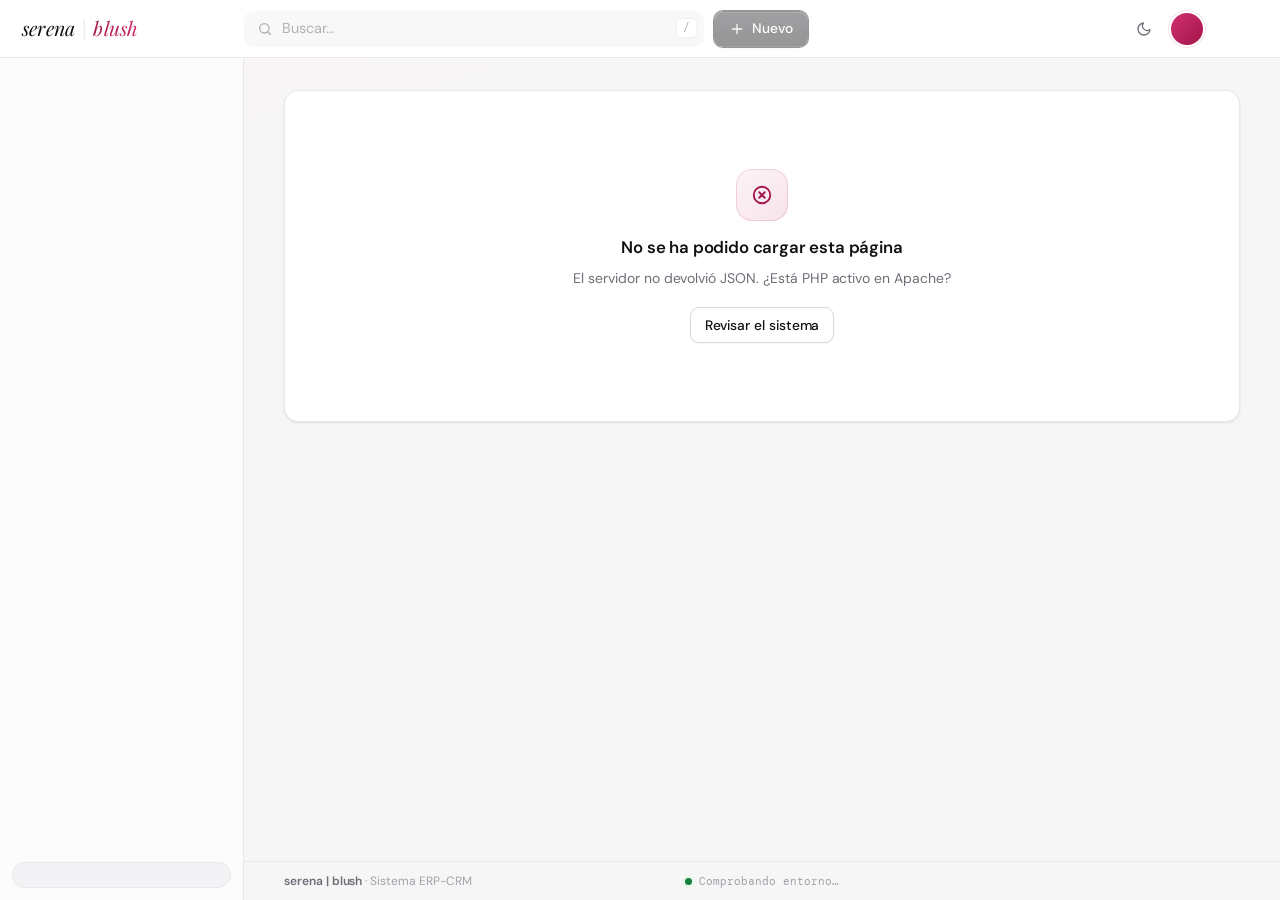
<file: index.html>
<!doctype html>
<html lang="es">
  <head>
    <meta charset="utf-8">
    <meta name="viewport" content="width=device-width, initial-scale=1">
    <title>Blush ERP</title>
    <meta name="description" content="serena | blush · ERP-CRM de gestión de clientes, productos y pedidos.">
    <link rel="icon" href="data:image/svg+xml,%3Csvg xmlns='http://www.w3.org/2000/svg' viewBox='0 0 32 32'%3E%3Crect width='32' height='32' rx='7' fill='%23A3154A'/%3E%3Ctext x='16' y='22' text-anchor='middle' font-family='Georgia' font-style='italic' font-size='17' fill='white'%3Eb%3C/text%3E%3C/svg%3E">

    <!-- Tema guardado: se aplica antes de pintar para evitar un parpadeo -->
    <script>
      try { const tema = localStorage.getItem("blush-tema"); if (tema) document.documentElement.dataset.theme = tema; } catch (e) {}
    </script>

    <link rel="preconnect" href="https://fonts.googleapis.com">
    <link rel="preconnect" href="https://fonts.gstatic.com" crossorigin>
    <link rel="stylesheet" href="https://fonts.googleapis.com/css2?family=Playfair+Display:ital@1&family=DM+Sans:opsz,wght@9..40,400;9..40,500;9..40,600&family=DM+Mono:wght@400;500&display=swap">
    <link rel="stylesheet" href="nucleo/estilo/general.css">
  </head>
  <body>
    <header class="vidrio" data-include="nucleo/componentes/cabecera.html"></header>

    <section class="cuerpo">
      <nav class="vidrio" aria-label="Módulos" data-include="nucleo/componentes/menu.html"></nav>
      <main id="aplicacion" tabindex="-1"><div class="cargando">Cargando</div></main>
    </section>

    <footer data-include="nucleo/componentes/piedepagina.html"></footer>

    <div id="avisos" class="avisos" aria-live="polite"></div>

    <script type="module" src="nucleo/js/app.js"></script>
  </body>
</html>
</file>
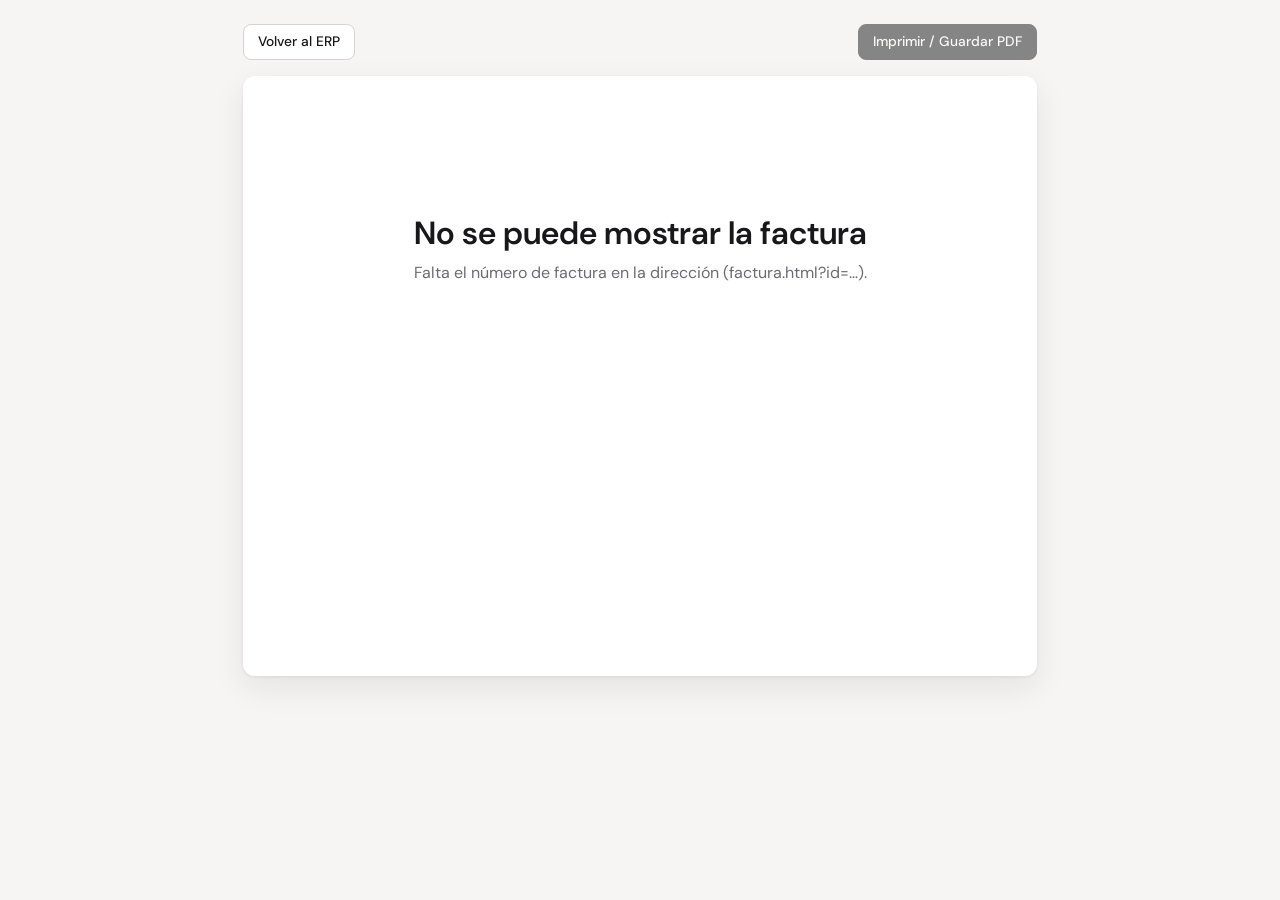
<file: factura.html>
<!doctype html>
<html lang="es">
  <head>
    <meta charset="utf-8">
    <meta name="viewport" content="width=device-width, initial-scale=1">
    <title>Factura · Blush ERP</title>
    <link rel="preconnect" href="https://fonts.googleapis.com">
    <link rel="preconnect" href="https://fonts.gstatic.com" crossorigin>
    <link rel="stylesheet" href="https://fonts.googleapis.com/css2?family=Playfair+Display:ital@1&family=DM+Sans:opsz,wght@9..40,400;9..40,500;9..40,600&family=DM+Mono&display=swap">
    <link rel="stylesheet" href="nucleo/estilo/factura.css">
  </head>
  <body>
    <div class="barra-acciones">
      <a href="./#/facturas" class="boton">Volver al ERP</a>
      <button id="imprimir" class="boton boton--principal" type="button" disabled>Imprimir / Guardar PDF</button>
    </div>
    <main id="factura" class="papel" aria-live="polite">
      <p class="cargando">Cargando factura…</p>
    </main>
    <script type="module" src="nucleo/js/factura.js"></script>
  </body>
</html>
</file>
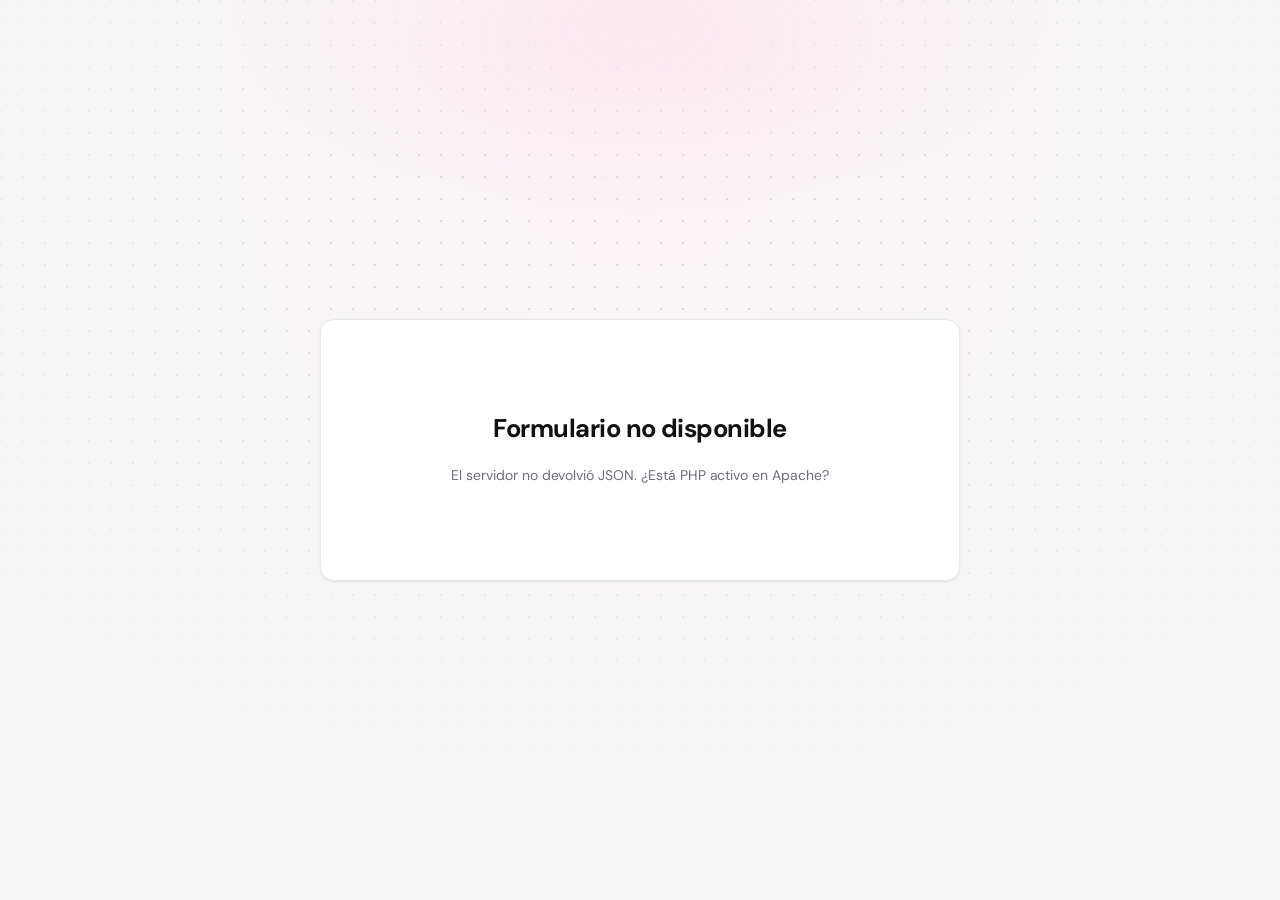
<file: formulario.html>
<!doctype html>
<html lang="es">
  <head>
    <meta charset="utf-8">
    <meta name="viewport" content="width=device-width, initial-scale=1">
    <title>Formulario · Blush ERP</title>
    <meta name="robots" content="noindex">
    <link rel="preconnect" href="https://fonts.googleapis.com">
    <link rel="preconnect" href="https://fonts.gstatic.com" crossorigin>
    <link rel="stylesheet" href="https://fonts.googleapis.com/css2?family=Playfair+Display:ital@1&family=DM+Sans:opsz,wght@9..40,400;9..40,500;9..40,600&family=DM+Mono&display=swap">
    <link rel="stylesheet" href="nucleo/estilo/general.css">
  </head>
  <!-- Formulario web público (RA3): formulario.html?f=<dirección>. Se puede incrustar en otra web con un iframe. -->
  <body class="sin-sesion publico">
    <main>
      <div id="formulario-publico" class="tarjeta vidrio formulario-publico" aria-live="polite">
        <p class="cargando">Cargando formulario…</p>
      </div>
    </main>
    <div id="avisos" class="avisos" aria-live="polite"></div>
    <script type="module" src="nucleo/js/formulario.js"></script>
  </body>
</html>
</file>
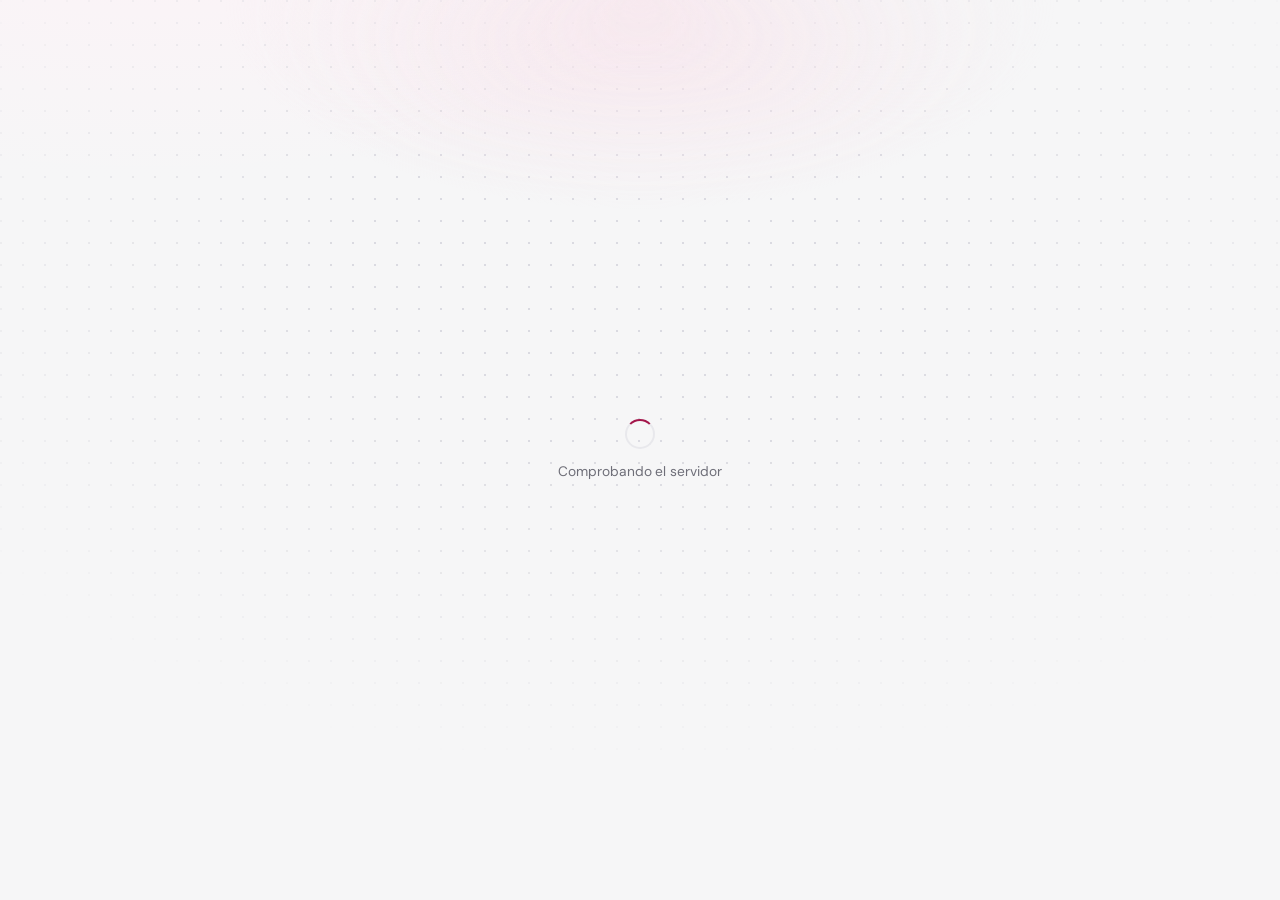
<file: instalar.html>
<!doctype html>
<html lang="es">
  <head>
    <meta charset="utf-8">
    <meta name="viewport" content="width=device-width, initial-scale=1">
    <title>Instalación · Blush ERP</title>
    <link rel="icon" href="data:image/svg+xml,%3Csvg xmlns='http://www.w3.org/2000/svg' viewBox='0 0 32 32'%3E%3Crect width='32' height='32' rx='7' fill='%23A3154A'/%3E%3Ctext x='16' y='22' text-anchor='middle' font-family='Georgia' font-style='italic' font-size='17' fill='white'%3Eb%3C/text%3E%3C/svg%3E">
    <script>
      try { const tema = localStorage.getItem("blush-tema"); if (tema) document.documentElement.dataset.theme = tema; } catch (e) {}
    </script>
    <link rel="preconnect" href="https://fonts.googleapis.com">
    <link rel="preconnect" href="https://fonts.gstatic.com" crossorigin>
    <link rel="stylesheet" href="https://fonts.googleapis.com/css2?family=Playfair+Display:ital@1&family=DM+Sans:opsz,wght@9..40,400;9..40,500;9..40,600&family=DM+Mono:wght@400;500&display=swap">
    <link rel="stylesheet" href="nucleo/estilo/general.css">
  </head>
  <body class="sin-sesion">
    <main id="aplicacion" tabindex="-1"><div class="cargando">Comprobando el servidor</div></main>
    <div id="avisos" class="avisos" aria-live="polite"></div>
    <script type="module" src="nucleo/js/instalador.js"></script>
  </body>
</html>
</file>
<file: nucleo/estilo/general.css>
/* =====================================================================
   BLUSH ERP · estilos generales
   Interfaz de gestión sobria con acabado de producto: superficies en
   capas, sombras suaves, tipografía con jerarquía clara y un único
   acento frambuesa. La identidad de serenaesteve.com vive en el logo
   (Playfair cursiva), la tipografía DM Sans y el color de acento.

   Índice: 1 Tokens · 2 Base · 3 Estructura · 4 Cabecera · 5 Menú
   6 Páginas y tarjetas · 7 Panel y gráficos · 8 Tablas · 9 Controles
   10 Insignias y estados · 11 Modales y avisos · 12 Vistas concretas
   13 Acceso e instalación · 14 Pie · 15 Responsive y accesibilidad
   ===================================================================== */

/* ---------- 1. Tokens ---------- */

:root{
  /* Superficies (de fondo a primer plano) */
  --bg:#F6F6F7;
  --superficie:#FFFFFF;
  --superficie-2:#FAFAFB;
  --superficie-3:#F3F3F5;
  --fila-hover:#FAFAFB;

  /* Texto */
  --ink:#111114;
  --ink-2:#3F3F46;
  --muted:#6E6E78;
  --tenue:#A1A1AA;

  /* Bordes */
  --linea:#E8E8EC;
  --linea-fuerte:#D8D8DE;

  /* Acento frambuesa (7,2:1 sobre blanco) */
  --acento:#A3154A;
  --acento-2:#D0306F;
  --acento-suave:#F7E3EB;
  --acento-tenue:#FCF3F7;
  --anillo:rgba(163,21,74,.22);

  /* Botón principal */
  --primario:#18181B;
  --primario-alto:#2E2E34;
  --en-primario:#FFFFFF;

  /* Estados: siempre con texto o icono, nunca solo color */
  --verde:#15803D;  --verde-bg:#EAF7EE;
  --ambar:#9A5B00;  --ambar-bg:#FEF4DD;
  --azul:#1D4ED8;   --azul-bg:#EAF0FD;
  --gris:#52525B;   --gris-bg:#F1F1F3;
  --rojo:#C0262D;   --rojo-bg:#FDECEC;

  /* Profundidad */
  --sombra-xs:0 1px 2px rgba(17,17,20,.05);
  --sombra-sm:0 1px 2px rgba(17,17,20,.04),0 1px 3px rgba(17,17,20,.06);
  --sombra-md:0 2px 4px -2px rgba(17,17,20,.06),0 6px 16px -4px rgba(17,17,20,.10);
  --sombra-lg:0 8px 16px -8px rgba(17,17,20,.10),0 28px 56px -16px rgba(17,17,20,.24);
  --brillo:inset 0 1px 0 rgba(255,255,255,.7);

  /* Formas y movimiento */
  --r-xs:6px;
  --r-sm:9px;
  --r:14px;
  --r-lg:18px;
  --ease:cubic-bezier(.2,.8,.2,1);
  --ease-salida:cubic-bezier(.16,1,.3,1);

  /* Medidas de la estructura */
  --altura-header:58px;
  --ancho-menu:244px;

  /* Desplegables: flecha propia */
  --chevron:url("data:image/svg+xml,%3Csvg xmlns='http://www.w3.org/2000/svg' viewBox='0 0 24 24' fill='none' stroke='%236E6E78' stroke-width='2' stroke-linecap='round' stroke-linejoin='round'%3E%3Cpath d='m6 9 6 6 6-6'/%3E%3C/svg%3E");

  color-scheme:light;
}

/* Tema oscuro: se repite para «automático» (sistema) y para la elección manual */
@media (prefers-color-scheme:dark){
  :root:not([data-theme="light"]){
    --bg:#09090B; --superficie:#121215; --superficie-2:#17171B; --superficie-3:#1E1E23; --fila-hover:#17171B;
    --ink:#F4F4F5; --ink-2:#D4D4D8; --muted:#9A9AA4; --tenue:#686872;
    --linea:#232329; --linea-fuerte:#2F2F37;
    --acento:#F07AA5; --acento-2:#FF9DC3; --acento-suave:rgba(240,122,165,.18); --acento-tenue:rgba(240,122,165,.08); --anillo:rgba(240,122,165,.30);
    --primario:#F4F4F5; --primario-alto:#FFFFFF; --en-primario:#0B0B0D;
    --verde:#6EE7A0; --verde-bg:rgba(110,231,160,.12);
    --ambar:#F5C46B; --ambar-bg:rgba(245,196,107,.12);
    --azul:#93B8F5;  --azul-bg:rgba(147,184,245,.12);
    --gris:#C4C4CC;  --gris-bg:rgba(196,196,204,.10);
    --rojo:#FF9B95;  --rojo-bg:rgba(255,155,149,.12);
    --sombra-xs:0 1px 2px rgba(0,0,0,.4);
    --sombra-sm:0 1px 2px rgba(0,0,0,.4),inset 0 1px 0 rgba(255,255,255,.03);
    --sombra-md:0 8px 20px -6px rgba(0,0,0,.6),inset 0 1px 0 rgba(255,255,255,.04);
    --sombra-lg:0 30px 60px -16px rgba(0,0,0,.75),0 0 0 1px rgba(255,255,255,.04);
    --brillo:inset 0 1px 0 rgba(255,255,255,.05);
    --chevron:url("data:image/svg+xml,%3Csvg xmlns='http://www.w3.org/2000/svg' viewBox='0 0 24 24' fill='none' stroke='%239A9AA4' stroke-width='2' stroke-linecap='round' stroke-linejoin='round'%3E%3Cpath d='m6 9 6 6 6-6'/%3E%3C/svg%3E");
    color-scheme:dark;
  }
}
:root[data-theme="dark"]{
  --bg:#09090B; --superficie:#121215; --superficie-2:#17171B; --superficie-3:#1E1E23; --fila-hover:#17171B;
  --ink:#F4F4F5; --ink-2:#D4D4D8; --muted:#9A9AA4; --tenue:#686872;
  --linea:#232329; --linea-fuerte:#2F2F37;
  --acento:#F07AA5; --acento-2:#FF9DC3; --acento-suave:rgba(240,122,165,.18); --acento-tenue:rgba(240,122,165,.08); --anillo:rgba(240,122,165,.30);
  --primario:#F4F4F5; --primario-alto:#FFFFFF; --en-primario:#0B0B0D;
  --verde:#6EE7A0; --verde-bg:rgba(110,231,160,.12);
  --ambar:#F5C46B; --ambar-bg:rgba(245,196,107,.12);
  --azul:#93B8F5;  --azul-bg:rgba(147,184,245,.12);
  --gris:#C4C4CC;  --gris-bg:rgba(196,196,204,.10);
  --rojo:#FF9B95;  --rojo-bg:rgba(255,155,149,.12);
  --sombra-xs:0 1px 2px rgba(0,0,0,.4);
  --sombra-sm:0 1px 2px rgba(0,0,0,.4),inset 0 1px 0 rgba(255,255,255,.03);
  --sombra-md:0 8px 20px -6px rgba(0,0,0,.6),inset 0 1px 0 rgba(255,255,255,.04);
  --sombra-lg:0 30px 60px -16px rgba(0,0,0,.75),0 0 0 1px rgba(255,255,255,.04);
  --brillo:inset 0 1px 0 rgba(255,255,255,.05);
  --chevron:url("data:image/svg+xml,%3Csvg xmlns='http://www.w3.org/2000/svg' viewBox='0 0 24 24' fill='none' stroke='%239A9AA4' stroke-width='2' stroke-linecap='round' stroke-linejoin='round'%3E%3Cpath d='m6 9 6 6 6-6'/%3E%3C/svg%3E");
  color-scheme:dark;
}

/* ---------- 2. Base ---------- */

*{margin:0;padding:0;box-sizing:border-box}
html,body{height:100%}
html{-webkit-text-size-adjust:100%}

body{
  font-family:'DM Sans',system-ui,-apple-system,sans-serif;
  font-size:14px;
  line-height:1.5;
  letter-spacing:-.003em;
  color:var(--ink);
  background:
    radial-gradient(900px 360px at 12% -8%,var(--acento-tenue),transparent 70%),
    var(--bg);
  background-attachment:fixed;
  -webkit-font-smoothing:antialiased;
  -moz-osx-font-smoothing:grayscale;
  text-rendering:optimizeLegibility;
  display:grid;
  grid-template-columns:var(--ancho-menu) minmax(0,1fr);
  grid-template-rows:var(--altura-header) minmax(0,1fr) auto;
  grid-template-areas:"header header" "nav main" "nav footer";
  overflow:hidden;
}

a{color:inherit}
button,input,select,textarea{font:inherit;color:inherit}
svg{flex-shrink:0}
[hidden]{display:none !important}
::selection{background:var(--acento-suave);color:var(--ink)}

/* Foco: anillo frambuesa visible solo con teclado */
:focus{outline:none}
:focus-visible{outline:2px solid var(--acento);outline-offset:2px;border-radius:4px}
.boton:focus-visible,.boton-icono:focus-visible,.campo input:focus-visible,.campo select:focus-visible{outline:none;box-shadow:0 0 0 3px var(--anillo)}

/* Barras de desplazamiento finas */
*{scrollbar-width:thin;scrollbar-color:var(--linea-fuerte) transparent}
::-webkit-scrollbar{width:10px;height:10px}
::-webkit-scrollbar-thumb{background:var(--linea-fuerte);border-radius:999px;border:3px solid transparent;background-clip:padding-box}
::-webkit-scrollbar-thumb:hover{background-color:var(--tenue)}
::-webkit-scrollbar-track{background:transparent}

.oculto{position:absolute;width:1px;height:1px;overflow:hidden;clip:rect(0 0 0 0);white-space:nowrap}

/* Superficie de tarjeta (la clase conserva el nombre de la v1) */
.vidrio{background:var(--superficie);border:1px solid var(--linea);box-shadow:var(--sombra-sm)}

/* ---------- 3. Estructura ---------- */

.cuerpo{display:contents}  /* el menú y el área principal se colocan en la rejilla del body */

main{grid-area:main;min-width:0;overflow:auto;padding:32px 40px 56px;scroll-padding-top:16px}
main[aria-busy="true"] .vista{opacity:.55;transition:opacity .2s}
main:focus{outline:none}

.vista{display:flex;flex-direction:column;gap:22px;max-width:1360px;margin:0 auto;animation:entrar .32s var(--ease-salida)}
@keyframes entrar{from{opacity:0;transform:translateY(6px)}to{opacity:1;transform:none}}

/* ---------- 4. Cabecera ---------- */

body > header{
  grid-area:header;
  position:relative;z-index:20;
  display:flex;align-items:center;gap:18px;
  padding:0 18px 0 22px;
  background:color-mix(in srgb,var(--superficie) 82%,transparent);
  -webkit-backdrop-filter:saturate(180%) blur(14px);
  backdrop-filter:saturate(180%) blur(14px);
  border-bottom:1px solid var(--linea);
}
body > header.vidrio{border-width:0 0 1px;box-shadow:none}

.logo{
  font-family:'Playfair Display',serif;font-style:italic;
  font-size:1.22rem;letter-spacing:.2px;line-height:1;
  text-decoration:none;white-space:nowrap;
  width:calc(var(--ancho-menu) - 40px);
  display:flex;align-items:baseline;gap:2px;
}
.logo span{color:var(--linea-fuerte);font-style:normal;margin:0 5px}
.logo em{color:var(--acento);background:linear-gradient(120deg,var(--acento),var(--acento-2));-webkit-background-clip:text;background-clip:text;-webkit-text-fill-color:transparent}

.herramientas{flex:1;display:flex;align-items:center;gap:10px;min-width:0}

.buscador{
  display:flex;align-items:center;gap:9px;
  width:min(460px,100%);height:36px;padding:0 6px 0 12px;
  border-radius:10px;
  background:var(--superficie-3);border:1px solid transparent;
  transition:background .18s,border-color .18s,box-shadow .18s;
}
.buscador:hover{border-color:var(--linea)}
.buscador:focus-within{background:var(--superficie);border-color:var(--acento);box-shadow:0 0 0 3px var(--anillo)}
.buscador input{flex:1;min-width:0;border:0;background:none;outline:none;font-size:.9rem}
.buscador input::placeholder{color:var(--muted)}
.buscador input::-webkit-search-cancel-button{display:none}
.buscador:has(input:disabled){opacity:.55}
.buscador input:disabled{cursor:not-allowed}
.buscador svg{width:16px;height:16px;color:var(--muted)}
kbd{
  font-family:'DM Mono',monospace;font-size:.7rem;line-height:1;
  padding:3px 6px;border-radius:5px;color:var(--muted);
  background:var(--superficie);border:1px solid var(--linea);border-bottom-width:2px;
}

.usuario{display:flex;align-items:center;gap:6px;margin-left:auto}
.avatar{
  width:32px;height:32px;border-radius:50%;flex-shrink:0;
  display:grid;place-items:center;
  font-size:.72rem;font-weight:600;letter-spacing:.4px;color:#fff;
  background:linear-gradient(135deg,var(--acento-2),var(--acento));
  box-shadow:0 0 0 2px var(--superficie),0 0 0 3px var(--acento-suave);
}
.cuenta{display:flex;align-items:center;gap:10px;padding:4px 10px 4px 4px;border:1px solid transparent;border-radius:999px;background:none;cursor:pointer;text-align:left;transition:background .15s,border-color .15s}
.cuenta:hover{background:var(--superficie-3)}
.usuario-nombre{display:flex;flex-direction:column;line-height:1.15;font-size:.85rem}
.usuario-nombre strong{font-weight:600}
.usuario-nombre small{color:var(--muted);font-size:.74rem}

.insignia-entorno{margin-left:-6px;padding:3px 8px;border-radius:999px;font-size:.66rem;font-weight:700;letter-spacing:.07em;text-transform:uppercase;cursor:help}
body[data-entorno="desarrollo"] > header{box-shadow:inset 0 2px 0 var(--ambar)}
body[data-entorno="pruebas"] > header{box-shadow:inset 0 2px 0 var(--azul)}
body[data-entorno="desarrollo"] .insignia-entorno{color:var(--ambar);background:var(--ambar-bg);box-shadow:inset 0 0 0 1px color-mix(in srgb,var(--ambar) 25%,transparent)}
body[data-entorno="pruebas"] .insignia-entorno{color:var(--azul);background:var(--azul-bg);box-shadow:inset 0 0 0 1px color-mix(in srgb,var(--azul) 25%,transparent)}

/* ---------- 5. Menú lateral ---------- */

.cuerpo > nav{
  grid-area:nav;
  display:flex;flex-direction:column;gap:2px;
  padding:14px 12px 12px;
  background:color-mix(in srgb,var(--superficie) 70%,transparent);
  border-right:1px solid var(--linea);
  overflow:auto;
}
.cuerpo > nav.vidrio{border-width:0 1px 0 0;box-shadow:none}

.etiqueta{font-size:.68rem;font-weight:600;letter-spacing:.09em;text-transform:uppercase;color:var(--tenue);padding:4px 10px 8px}
#menu-lista{list-style:none;display:flex;flex-direction:column;gap:1px}
#menu-lista .etiqueta{padding:18px 10px 6px}
#menu-lista li:first-child.etiqueta{padding-top:4px}
#menu-lista a{
  position:relative;
  display:flex;align-items:center;gap:11px;
  height:36px;padding:0 10px;border-radius:var(--r-sm);
  text-decoration:none;color:var(--ink-2);font-weight:500;font-size:.9rem;
  transition:background .15s,color .15s;
}
#menu-lista a svg{width:17px;height:17px;color:var(--tenue);transition:color .15s,transform .2s var(--ease)}
#menu-lista a:hover{background:var(--superficie-3);color:var(--ink)}
#menu-lista a:hover svg{color:var(--ink-2)}
#menu-lista a[aria-current="page"]{
  background:var(--superficie);color:var(--ink);font-weight:600;
  box-shadow:var(--sombra-sm),inset 0 0 0 1px var(--linea);
}
#menu-lista a[aria-current="page"] svg{color:var(--acento)}
#menu-lista a[aria-current="page"]::before{
  content:'';position:absolute;left:-12px;top:9px;bottom:9px;width:3px;border-radius:0 3px 3px 0;
  background:linear-gradient(var(--acento-2),var(--acento));
}

.menu-pie{
  margin-top:auto;padding:12px;border-radius:var(--r);
  font-size:.76rem;color:var(--muted);line-height:1.5;
  background:var(--superficie-3);border:1px solid var(--linea);
}
.menu-pie strong{display:block;color:var(--ink);font-weight:600;font-size:.82rem}

/* ---------- 6. Páginas y tarjetas ---------- */

.pagina-cabecera{display:flex;align-items:flex-end;justify-content:space-between;gap:16px 24px;flex-wrap:wrap;padding-bottom:2px}
.pagina-cabecera .antetitulo{font-size:.72rem;font-weight:600;letter-spacing:.08em;text-transform:uppercase;color:var(--acento);margin-bottom:6px}
.pagina-cabecera h1{font-size:1.85rem;font-weight:600;letter-spacing:-.03em;line-height:1.15}
.pagina-cabecera p.descripcion{color:var(--muted);margin-top:6px;max-width:72ch;font-size:.92rem}
.pagina-acciones{display:flex;gap:8px;flex-wrap:wrap;align-items:center}
.contador{font-size:.82rem;color:var(--muted);font-variant-numeric:tabular-nums;padding:0 6px}

.tarjeta{border-radius:var(--r);padding:22px}
.tarjeta h2{
  font-size:.98rem;font-weight:600;letter-spacing:-.01em;
  margin-bottom:16px;display:flex;align-items:baseline;justify-content:space-between;gap:10px;
}
.tarjeta h2 a,.tarjeta h2 small{font-size:.8rem;font-weight:500;letter-spacing:0;color:var(--muted);text-decoration:none;transition:color .15s}
.tarjeta h2 a:hover{color:var(--acento)}

.rejilla{display:grid;gap:18px}
.rejilla--indicadores{grid-template-columns:repeat(auto-fit,minmax(210px,1fr))}
.rejilla--panel{grid-template-columns:1.3fr 1fr;align-items:start}
.rejilla--ficha{grid-template-columns:minmax(260px,.8fr) 1.4fr;align-items:start}

/* Indicadores (KPI) */
.indicador{
  position:relative;overflow:hidden;isolation:isolate;
  display:flex;flex-direction:column;gap:4px;padding:18px 20px 20px;
  text-decoration:none;
  transition:transform .25s var(--ease),box-shadow .25s,border-color .25s;
}
.indicador::after{
  content:'';position:absolute;inset:0 0 auto;height:2px;z-index:-1;
  background:linear-gradient(90deg,var(--acento),var(--acento-2));
  transform:scaleX(0);transform-origin:left;transition:transform .35s var(--ease);
}
@media (hover:hover){a.indicador:hover{transform:translateY(-2px);box-shadow:var(--sombra-md);border-color:var(--linea-fuerte)}}
@media (hover:hover){a.indicador:hover::after{transform:scaleX(1)}}
.indicador .titulo{font-size:.8rem;font-weight:500;color:var(--muted)}
.indicador .valor{font-size:1.95rem;font-weight:600;letter-spacing:-.035em;line-height:1.2;font-variant-numeric:tabular-nums;margin:4px 0 2px}
.indicador .valor--pequeno{font-size:1.35rem;padding:6px 0 4px}
.indicador .nota{font-size:.8rem;color:var(--muted);display:flex;align-items:center;gap:6px}
.indicador.alerta .nota{color:var(--ambar);font-weight:500}
.indicador .nota svg{width:14px;height:14px}

/* ---------- 7. Panel y gráficos ---------- */

/* Columnas verticales (ventas por mes) */
.columnas{display:grid;grid-template-columns:repeat(6,1fr);gap:16px;height:220px;align-items:end;padding-top:28px;
  background:repeating-linear-gradient(to top,transparent 0,transparent calc(25% - 1px),var(--linea) calc(25% - 1px),var(--linea) 25%) 0 0/100% calc(100% - 26px) no-repeat}
.columna{display:flex;flex-direction:column;align-items:center;gap:10px;height:100%;position:relative;outline:none;cursor:default}
.columna-pista{flex:1;width:min(42px,100%);display:flex;align-items:flex-end;position:relative}
.columna-valor{position:absolute;left:50%;bottom:calc(var(--alto) + 7px);transform:translateX(-50%);font-size:.74rem;font-weight:600;font-variant-numeric:tabular-nums;white-space:nowrap;color:var(--ink-2)}
.columna-relleno{
  display:block;width:100%;height:var(--alto);min-height:3px;
  border-radius:6px 6px 2px 2px;
  background:linear-gradient(to top,var(--acento-suave),color-mix(in srgb,var(--acento-suave) 60%,var(--superficie)));
  transform-origin:bottom;animation:crecer-alto .7s var(--ease-salida) both;
  transition:filter .2s,background .2s;
}
.columna:nth-child(2) .columna-relleno{animation-delay:.04s}
.columna:nth-child(3) .columna-relleno{animation-delay:.08s}
.columna:nth-child(4) .columna-relleno{animation-delay:.12s}
.columna:nth-child(5) .columna-relleno{animation-delay:.16s}
.columna:nth-child(6) .columna-relleno{animation-delay:.2s}
.columna--mayor .columna-relleno,.columna:hover .columna-relleno,.columna:focus-visible .columna-relleno{
  background:linear-gradient(to top,var(--acento),var(--acento-2));
  box-shadow:0 6px 18px -6px var(--anillo);
}
@keyframes crecer-alto{from{transform:scaleY(0)}to{transform:scaleY(1)}}
.columna-mes{font-size:.75rem;color:var(--muted);text-transform:capitalize;font-weight:500}
.columna[data-tip]:hover::after,.columna[data-tip]:focus-visible::after{
  content:attr(data-tip);position:absolute;bottom:calc(100% + 6px);left:50%;transform:translateX(-50%);z-index:3;
  padding:7px 11px;border-radius:8px;white-space:nowrap;font-size:.76rem;font-weight:500;
  background:var(--ink);color:var(--bg);box-shadow:var(--sombra-lg);pointer-events:none;
  animation:aparecer-tip .15s var(--ease);
}
@keyframes aparecer-tip{from{opacity:0;transform:translate(-50%,4px)}to{opacity:1;transform:translate(-50%,0)}}
.nota-grafico{font-size:.76rem;color:var(--muted);margin-top:12px}

/* Barras horizontales (una sola serie) */
.barras{list-style:none;display:flex;flex-direction:column;gap:16px}
.barra{display:grid;grid-template-columns:minmax(0,1fr) auto;gap:7px 12px;align-items:center}
.barra .nombre{overflow:hidden;text-overflow:ellipsis;white-space:nowrap;color:var(--ink-2);font-weight:500}
.barra .importe{font-variant-numeric:tabular-nums;font-weight:600}
.barra .pista{grid-column:1 / -1;height:8px;border-radius:999px;background:var(--superficie-3);overflow:hidden}
.barra .relleno{display:block;height:100%;width:var(--ancho);border-radius:999px;background:linear-gradient(90deg,var(--acento),var(--acento-2));transform-origin:left;animation:crecer-ancho .8s var(--ease-salida) both}
@keyframes crecer-ancho{from{transform:scaleX(0)}to{transform:scaleX(1)}}

/* Listas compactas */
.lista{list-style:none}
.lista li{display:flex;align-items:center;gap:12px;padding:11px 10px;margin:0 -10px;border-radius:var(--r-sm);transition:background .15s}
.lista li + li{border-top:1px solid var(--linea)}
.lista li:hover{background:var(--superficie-2)}
.lista li:hover + li{border-top-color:transparent}
.lista .principal{flex:1;min-width:0}
.lista .principal strong{display:block;font-weight:500;overflow:hidden;text-overflow:ellipsis;white-space:nowrap}
.lista .principal strong a{text-decoration:none}
.lista .principal strong a:hover{color:var(--acento)}
.lista .principal small{color:var(--muted);font-size:.8rem}
.lista small a{color:var(--acento);text-decoration:none;font-weight:500}
.lista small a:hover{text-decoration:underline;text-underline-offset:2px}
.lista .cifra{font-variant-numeric:tabular-nums;font-weight:600;white-space:nowrap;min-width:84px;text-align:right}
.lista li .boton--pequeno{margin-left:2px}
.nota{color:var(--muted)}

/* ---------- 8. Tablas ---------- */

.tabla-contenedor{padding:0;overflow:auto;max-height:calc(100vh - 240px)}

table{width:100%;border-collapse:separate;border-spacing:0}
th,td{padding:12px 14px;text-align:left;border-bottom:1px solid var(--linea);white-space:nowrap}
th{
  position:sticky;top:0;z-index:1;
  height:42px;padding-top:0;padding-bottom:0;
  font-size:.7rem;font-weight:600;letter-spacing:.06em;text-transform:uppercase;color:var(--muted);
  background:color-mix(in srgb,var(--superficie-2) 92%,transparent);
  -webkit-backdrop-filter:blur(8px);backdrop-filter:blur(8px);
}
tbody tr{transition:background .12s}
tbody tr:hover{background:var(--fila-hover)}
tbody tr:last-child td{border-bottom:0}

th .ordenar{all:unset;cursor:pointer;display:inline-flex;align-items:center;gap:5px;border-radius:4px;transition:color .15s}
th .ordenar:hover{color:var(--ink)}
th .ordenar:focus-visible{outline:2px solid var(--acento);outline-offset:3px}
th .flecha{opacity:0;font-size:.95em;transition:opacity .15s,transform .2s var(--ease)}
th .ordenar:hover .flecha{opacity:.45}
th[aria-sort]{color:var(--ink)}
th[aria-sort] .flecha{opacity:1;color:var(--acento)}
th[aria-sort="descending"] .flecha{display:inline-block;transform:rotate(180deg)}

td{color:var(--ink-2)}
td.numero,th.numero{text-align:right;font-variant-numeric:tabular-nums}
td.id{color:var(--tenue);font-family:'DM Mono',monospace;font-size:.78rem}
td.destacado{font-weight:600;color:var(--ink)}
td a{text-decoration:none;color:inherit;transition:color .15s}
td a:hover{color:var(--acento);text-decoration:underline;text-decoration-color:var(--acento-suave);text-decoration-thickness:2px;text-underline-offset:4px}
td.vacio{color:var(--linea-fuerte)}
td.negativo{color:var(--rojo)}
td .mas{color:var(--tenue)}
td.acciones,th.acciones{width:1%;text-align:right;padding-right:10px}
.acciones-fila{display:flex;align-items:center;justify-content:flex-end;gap:2px}
@media (hover:hover){
  .acciones-fila .boton-icono:not(.boton-icono--destacado){opacity:.45;transition:opacity .15s,background .15s,color .15s}
  tbody tr:hover .acciones-fila .boton-icono,.acciones-fila .boton-icono:focus-visible{opacity:1}
}
.candado{width:32px;display:inline-grid;place-items:center;color:var(--tenue);cursor:help}
.candado svg{width:15px;height:15px}

/* Paginador */
.paginador{display:flex;justify-content:space-between;align-items:center;gap:12px;flex-wrap:wrap;padding:10px 14px;font-size:.82rem;color:var(--muted);border-top:1px solid var(--linea);background:var(--superficie-2);position:sticky;bottom:0}
.paginador[hidden]{display:none}
.paginador-botones{display:flex;align-items:center;gap:8px;font-variant-numeric:tabular-nums}
.paginador .boton-icono{border-color:var(--linea);background:var(--superficie);box-shadow:var(--sombra-xs)}
.paginador .boton-icono:disabled{opacity:.4;cursor:not-allowed;box-shadow:none}

/* ---------- 9. Controles ---------- */

.boton{
  position:relative;
  display:inline-flex;align-items:center;justify-content:center;gap:7px;
  height:36px;padding:0 14px;
  border-radius:var(--r-sm);border:1px solid var(--linea-fuerte);
  background:var(--superficie);color:var(--ink);
  box-shadow:var(--sombra-xs),var(--brillo);
  font-size:.86rem;font-weight:500;letter-spacing:-.005em;
  text-decoration:none;white-space:nowrap;cursor:pointer;user-select:none;
  transition:background .15s,border-color .15s,box-shadow .15s,transform .1s,opacity .15s;
}
.boton:hover:not(:disabled){background:var(--superficie-2);border-color:var(--tenue)}
.boton:active:not(:disabled){transform:translateY(1px);box-shadow:none}
.boton:disabled{opacity:.45;cursor:not-allowed}
.boton svg{width:16px;height:16px;opacity:.9}
.boton--principal{
  color:var(--en-primario);border-color:transparent;
  background:linear-gradient(180deg,var(--primario-alto),var(--primario));
  box-shadow:0 0 0 1px var(--primario),0 1px 2px rgba(0,0,0,.18),inset 0 1px 0 rgba(255,255,255,.14);
}
.boton--principal:hover:not(:disabled){background:linear-gradient(180deg,var(--primario-alto),var(--primario-alto));border-color:transparent;box-shadow:0 0 0 1px var(--primario),0 4px 12px -2px rgba(0,0,0,.25),inset 0 1px 0 rgba(255,255,255,.18)}
.boton--peligro{
  color:#fff;border-color:transparent;
  background:linear-gradient(180deg,#DC3D44,#B8232A);
  box-shadow:0 0 0 1px #A61E24,0 1px 2px rgba(0,0,0,.15),inset 0 1px 0 rgba(255,255,255,.18);
}
.boton--peligro:hover:not(:disabled){background:linear-gradient(180deg,#E44A51,#C42930);border-color:transparent}
.boton--pequeno{height:30px;padding:0 11px;font-size:.8rem;border-radius:8px}

.boton-icono{
  width:32px;height:32px;border-radius:8px;
  display:inline-grid;place-items:center;
  border:1px solid transparent;background:none;cursor:pointer;color:var(--muted);
  text-decoration:none;
  transition:background .15s,color .15s,border-color .15s,transform .1s;
}
.boton-icono:hover{background:var(--superficie-3);color:var(--ink)}
.boton-icono:active{transform:scale(.94)}
.boton-icono svg{width:16px;height:16px}
.boton-icono--destacado{color:var(--acento);background:var(--acento-tenue)}
.boton-icono--destacado:hover{color:var(--acento);background:var(--acento-suave)}

/* Formularios */
.formulario{display:grid;grid-template-columns:1fr 1fr;gap:16px 18px;margin-top:18px}
.formulario--una{grid-template-columns:1fr}
.campo{display:flex;flex-direction:column;gap:6px;min-width:0}
.campo--ancho{grid-column:1 / -1}
.campo label{font-size:.82rem;font-weight:500;color:var(--ink-2)}
.campo label .obligatorio{color:var(--acento)}
.campo input,.campo select,.campo textarea,.filtro-fechas input,.lineas select,.lineas input{
  height:38px;padding:0 12px;border-radius:var(--r-sm);
  border:1px solid var(--linea-fuerte);background:var(--superficie);color:var(--ink);
  box-shadow:var(--sombra-xs);
  outline:none;transition:border-color .15s,box-shadow .15s,background .15s;
}
.campo input::placeholder,.campo textarea::placeholder{color:var(--tenue)}
.campo input:hover,.campo select:hover,.campo textarea:hover,.filtro-fechas input:hover,.lineas select:hover,.lineas input:hover{border-color:var(--tenue)}
.campo input:focus,.campo select:focus,.campo textarea:focus,.filtro-fechas input:focus,.lineas select:focus,.lineas input:focus{
  border-color:var(--acento);box-shadow:0 0 0 3px var(--anillo);
}
.campo select,.lineas select{appearance:none;-webkit-appearance:none;padding-right:34px;background:var(--superficie) var(--chevron) no-repeat right 10px center/16px;cursor:pointer}
.campo textarea{height:auto;min-height:96px;padding:10px 12px;resize:vertical;line-height:1.5}
.campo [aria-invalid="true"],.lineas [aria-invalid="true"]{border-color:var(--rojo);box-shadow:0 0 0 3px var(--rojo-bg)}
.campo .error{font-size:.78rem;color:var(--rojo);font-weight:500}
.campo .error:empty{display:none}
.ayuda{font-size:.76rem;color:var(--muted)}

input[type=checkbox],input[type=radio]{accent-color:var(--acento);width:16px;height:16px;cursor:pointer}
input[type=date]::-webkit-calendar-picker-indicator{opacity:.55;cursor:pointer}

.check{display:flex;gap:10px;align-items:flex-start;line-height:1.5;cursor:pointer}
.check input{margin-top:2px;flex-shrink:0}
.check input:disabled + span{color:var(--muted)}

/* Selector segmentado y filtro de fechas */
.segmentado{display:inline-flex;padding:3px;border-radius:10px;background:var(--superficie-3);border:1px solid var(--linea)}
.segmentado button{border:0;background:none;height:30px;padding:0 13px;border-radius:7px;font-size:.82rem;font-weight:500;color:var(--muted);cursor:pointer;transition:color .15s,background .15s,box-shadow .15s}
.segmentado button:hover{color:var(--ink)}
.segmentado button[aria-pressed="true"]{background:var(--superficie);color:var(--ink);box-shadow:var(--sombra-sm)}
.filtro-fechas{display:flex;gap:8px;align-items:center}
.filtro-fechas label{display:flex;align-items:center;gap:7px;font-size:.8rem;color:var(--muted);font-weight:500}
.filtro-fechas input{height:36px;padding:0 10px;font-size:.84rem}

/* Editor de líneas (productos de un pedido o una compra) */
.lineas{grid-column:1 / -1;border:1px solid var(--linea);border-radius:var(--r);padding:12px 14px 10px;min-width:0;background:var(--superficie-2)}
.lineas legend{font-size:.82rem;font-weight:600;padding:0 6px;color:var(--ink-2)}
.lineas-tabla{overflow-x:auto}
.lineas table th{position:static;height:auto;background:none;padding:6px;border-bottom:1px solid var(--linea);-webkit-backdrop-filter:none;backdrop-filter:none}
.lineas table td{padding:6px;border-bottom:0;vertical-align:top}
.lineas table tbody tr:hover{background:none}
.lineas select{width:100%;min-width:230px;height:36px}
.lineas input{width:100px;height:36px;text-align:right}
.lineas .error{display:block;font-size:.76rem;color:var(--rojo);white-space:normal;text-align:left;max-width:240px;margin-top:4px}
.lineas .error:empty{display:none}
.lineas .importe,.lineas .precio-auto{padding-top:15px;color:var(--ink-2);font-variant-numeric:tabular-nums}
.lineas tfoot td{border-top:1px solid var(--linea);padding-top:10px}
.lineas .total-lineas{font-weight:700;color:var(--ink);padding-top:16px;font-size:.95rem}
.lineas > .error{font-size:.78rem;color:var(--rojo)}

/* ---------- 10. Insignias y estados ---------- */

.insignia{
  display:inline-flex;align-items:center;gap:6px;
  height:22px;padding:0 9px 0 8px;border-radius:999px;
  font-size:.74rem;font-weight:600;text-transform:capitalize;white-space:nowrap;
  color:var(--gris);background:var(--gris-bg);
  box-shadow:inset 0 0 0 1px color-mix(in srgb,currentColor 18%,transparent);
}
.insignia::before{content:'';width:6px;height:6px;border-radius:50%;background:currentColor;box-shadow:0 0 0 2px color-mix(in srgb,currentColor 18%,transparent)}
.insignia.verde{color:var(--verde);background:var(--verde-bg)}
.insignia.ambar{color:var(--ambar);background:var(--ambar-bg)}
.insignia.azul{color:var(--azul);background:var(--azul-bg)}
.insignia.rojo{color:var(--rojo);background:var(--rojo-bg)}
.insignia.rosa{color:var(--acento);background:var(--acento-tenue)}
.insignia.literal{text-transform:none}

/* Ficha: lista de datos */
.datos{display:grid;grid-template-columns:auto 1fr;gap:12px 22px}
.datos dt{color:var(--muted);font-size:.86rem}
.datos dd{min-width:0;overflow-wrap:anywhere;font-weight:500}
.datos a{text-decoration:none;color:var(--acento)}
.datos a:hover{text-decoration:underline;text-underline-offset:3px}
.datos .vacio{color:var(--linea-fuerte)}

/* Vacío, error y carga */
.vacio-estado{text-align:center;padding:56px 20px;display:flex;flex-direction:column;align-items:center;gap:8px}
.vacio-icono{
  width:52px;height:52px;border-radius:16px;display:grid;place-items:center;margin-bottom:6px;
  color:var(--acento);background:linear-gradient(135deg,var(--acento-tenue),var(--acento-suave));
  box-shadow:inset 0 0 0 1px color-mix(in srgb,var(--acento) 14%,transparent);
}
.vacio-icono svg{width:22px;height:22px}
.vacio-estado h3{font-size:1.05rem;font-weight:600;letter-spacing:-.01em}
.vacio-estado p{color:var(--muted);max-width:46ch;margin-bottom:10px}

.cargando{display:grid;place-items:center;align-content:center;height:60vh;color:var(--muted);font-size:.86rem;gap:12px}
.cargando::before{
  content:'';width:26px;height:26px;border-radius:50%;
  border:2.5px solid var(--linea);border-top-color:var(--acento);
  animation:girar .75s linear infinite;
}
@keyframes girar{to{transform:rotate(360deg)}}

/* ---------- 11. Modales y avisos ---------- */

dialog.modal{
  margin:auto;width:min(560px,calc(100% - 32px));max-height:calc(100% - 32px);
  border-radius:var(--r-lg);padding:26px 26px 22px;color:var(--ink);
  background:var(--superficie);border:1px solid var(--linea);box-shadow:var(--sombra-lg);
}
dialog.modal--ancha{width:min(880px,calc(100% - 32px))}
dialog.modal[open]{animation:aparecer-modal .22s var(--ease-salida)}
dialog::backdrop{background:rgba(9,9,11,.42);-webkit-backdrop-filter:blur(3px);backdrop-filter:blur(3px);animation:fundido .2s ease}
@keyframes aparecer-modal{from{opacity:0;transform:translateY(8px) scale(.98)}to{opacity:1;transform:none}}
@keyframes fundido{from{opacity:0}to{opacity:1}}
dialog.modal h2{font-size:1.18rem;font-weight:600;letter-spacing:-.02em;margin-bottom:6px}
dialog.modal h2 em{font-style:normal}
dialog.modal > p{color:var(--muted);margin-bottom:18px;line-height:1.55}
.modal-pie{grid-column:1 / -1;display:flex;justify-content:flex-end;gap:8px;margin:10px -26px -22px;padding:14px 26px;border-top:1px solid var(--linea);background:var(--superficie-2);border-radius:0 0 var(--r-lg) var(--r-lg)}
dialog.modal > .modal-pie,dialog.modal > form.modal-pie{margin-top:4px}

.avisos{position:fixed;right:22px;bottom:22px;z-index:50;display:flex;flex-direction:column;gap:8px;pointer-events:none}
.avisos > .aviso{
  display:flex;align-items:center;gap:10px;min-width:240px;max-width:420px;
  padding:11px 16px 11px 13px;border-radius:12px;
  font-weight:500;font-size:.88rem;
  background:var(--ink);color:var(--bg);box-shadow:var(--sombra-lg);
  animation:entrar-aviso .35s var(--ease-salida);
}
.avisos > .aviso svg{width:18px;height:18px;color:#6EE7A0}
.avisos > .aviso.error{background:var(--rojo);color:#fff}
.avisos > .aviso.error svg{color:#fff}
.avisos > .aviso.saliendo{opacity:0;transform:translateX(12px);transition:opacity .25s,transform .25s}
@keyframes entrar-aviso{from{opacity:0;transform:translateY(10px) scale(.97)}to{opacity:1;transform:none}}

/* ---------- 12. Vistas concretas ---------- */

/* Registro (línea de tiempo) */
.linea-tiempo{list-style:none}
.linea-tiempo li{display:grid;grid-template-columns:34px 1fr auto;gap:14px;align-items:center;padding:11px 0;position:relative}
.linea-tiempo li:not(:last-child)::after{content:'';position:absolute;left:16px;top:45px;bottom:-11px;width:2px;border-radius:2px;background:var(--linea)}
.linea-tiempo .marca{width:34px;height:34px;border-radius:50%;display:grid;place-items:center;background:var(--superficie-3);color:var(--muted);box-shadow:0 0 0 4px var(--superficie)}
.linea-tiempo .marca svg{width:15px;height:15px}
.linea-tiempo .marca.crear{color:var(--verde);background:var(--verde-bg)}
.linea-tiempo .marca.editar{color:var(--azul);background:var(--azul-bg)}
.linea-tiempo .marca.borrar{color:var(--rojo);background:var(--rojo-bg)}
.linea-tiempo .marca.facturar,.linea-tiempo .marca.rectificar{color:var(--acento);background:var(--acento-tenue)}
.linea-tiempo .marca.actualizar,.linea-tiempo .marca.instalar,.linea-tiempo .marca.configurar{color:var(--ambar);background:var(--ambar-bg)}
.linea-tiempo .marca.importar,.linea-tiempo .marca.exportar,.linea-tiempo .marca.extraer,.linea-tiempo .marca.medir{color:var(--azul);background:var(--azul-bg)}
.linea-tiempo .marca.incidencia{color:var(--rojo);background:var(--rojo-bg)}
.linea-tiempo .texto{min-width:0;font-weight:500}
.linea-tiempo .texto small{display:block;color:var(--muted);font-size:.79rem;font-weight:400;margin-top:1px}
.linea-tiempo time{font-size:.79rem;color:var(--tenue);white-space:nowrap;font-variant-numeric:tabular-nums}

/* Sistema (diagnóstico) */
.resumen{display:flex;gap:8px;flex-wrap:wrap}
.resumen .insignia{height:28px;font-size:.82rem;padding:0 12px 0 10px;text-transform:none}
.comprobaciones{list-style:none}
.comprobaciones li{display:grid;grid-template-columns:24px minmax(170px,1fr) minmax(0,1.3fr);gap:2px 14px;padding:12px 0;border-bottom:1px solid var(--linea);align-items:start}
.comprobaciones li:last-child{border-bottom:0;padding-bottom:0}
.comprobaciones li:first-child{padding-top:0}
.comprobaciones .icono{display:grid;place-items:center;height:21px}
.comprobaciones .icono svg{width:17px;height:17px}
.comprobaciones li.ok .icono{color:var(--verde)}
.comprobaciones li.aviso .icono{color:var(--ambar)}
.comprobaciones li.error .icono{color:var(--rojo)}
.comprobaciones .nombre{font-weight:500}
.comprobaciones .valor{font-family:'DM Mono',monospace;font-size:.8rem;word-break:break-word;padding-top:2px;color:var(--ink-2)}
.comprobaciones .nota{grid-column:2 / -1;font-size:.8rem;color:var(--muted)}
.comprobaciones li.error .valor{color:var(--rojo)}
.comprobaciones li.aviso .valor{color:var(--ambar)}
.copias{display:flex;justify-content:space-between;align-items:center;gap:16px;flex-wrap:wrap}
.copias h2{margin-bottom:4px}
.zona-peligro{border-color:color-mix(in srgb,var(--rojo) 25%,var(--linea));background:linear-gradient(180deg,color-mix(in srgb,var(--rojo-bg) 50%,var(--superficie)),var(--superficie))}

/* Módulos */
.rejilla--modulos{grid-template-columns:repeat(auto-fill,minmax(290px,1fr));align-items:stretch}
.modulo{display:flex;flex-direction:column;gap:14px;transition:transform .25s var(--ease),box-shadow .25s,border-color .25s}
@media (hover:hover){.modulo:hover{transform:translateY(-2px);box-shadow:var(--sombra-md);border-color:var(--linea-fuerte)}}
.modulo--inactivo{background:var(--superficie-2)}
.modulo--inactivo .modulo-icono{color:var(--tenue);background:var(--superficie-3);box-shadow:inset 0 0 0 1px var(--linea)}
.modulo--inactivo .modulo-descripcion{color:var(--muted)}
.modulo-cabecera{display:flex;align-items:center;gap:12px}
.modulo-cabecera > div{flex:1;min-width:0}
.modulo-cabecera h2{margin:0;font-size:1rem}
.modulo-cabecera small{color:var(--tenue);font-size:.75rem;font-family:'DM Mono',monospace}
.modulo-icono{
  width:42px;height:42px;border-radius:12px;display:grid;place-items:center;flex-shrink:0;
  color:var(--acento);background:linear-gradient(135deg,var(--acento-tenue),var(--acento-suave));
  box-shadow:inset 0 0 0 1px color-mix(in srgb,var(--acento) 14%,transparent);
}
.modulo-icono svg{width:20px;height:20px}
.modulo-descripcion{color:var(--ink-2);line-height:1.55;flex:1}
.modulo-datos{display:grid;grid-template-columns:auto 1fr;gap:5px 14px;font-size:.82rem}
.modulo-datos dt{color:var(--muted)}
.modulo-datos dd{font-weight:500}
.modulo-pie{display:flex;align-items:center;justify-content:space-between;gap:10px;padding-top:14px;border-top:1px solid var(--linea)}
.modulo-pie small{color:var(--muted);font-size:.78rem}
.modulo-pie .boton{margin-left:auto}

/* Ajustes */
.ajustes{display:flex;flex-direction:column;gap:18px}
.ajustes-seccion{margin:0;padding:22px 24px}
.ajustes-seccion legend{float:left;width:100%;font-weight:600;font-size:1rem;letter-spacing:-.01em;margin-bottom:4px}
.ajustes-seccion > .nota{clear:both;font-size:.86rem}
.ajustes-seccion .formulario{margin-top:16px}
/* Botón Guardar flotante: siempre a mano al bajar por los ajustes */
.ajustes-pie{display:flex;justify-content:flex-end;position:sticky;bottom:20px;pointer-events:none;z-index:2}
.ajustes-pie .boton{pointer-events:auto;height:40px;padding:0 18px;box-shadow:0 0 0 1px var(--primario),var(--sombra-lg)}

/* Permisos por módulo */
.permisos{display:flex;flex-direction:column;gap:10px}
.permisos-tabla{width:auto;border:1px solid var(--linea);border-radius:var(--r-sm);overflow:hidden;background:var(--superficie)}
.permisos-tabla th,.permisos-tabla td{position:static;height:auto;padding:8px 14px;text-align:center;-webkit-backdrop-filter:none;backdrop-filter:none}
.permisos-tabla thead th{background:var(--superficie-2)}
.permisos-tabla tbody th{text-align:left;font-weight:500;text-transform:none;letter-spacing:0;font-size:.86rem;color:var(--ink);background:none}
.permisos-tabla.deshabilitada{opacity:.5}

/* Claves de API */
.codigo{font-family:'DM Mono',monospace;font-size:.8rem;line-height:1.6;padding:14px 16px;border-radius:var(--r-sm);background:var(--superficie-3);border:1px solid var(--linea);overflow-x:auto;white-space:pre;margin:10px 0}
.clave-generada{width:100%;height:44px;padding:0 14px;font-family:'DM Mono',monospace;font-size:.86rem;border-radius:var(--r-sm);border:1px solid var(--acento);background:var(--acento-tenue);color:var(--ink);margin:14px 0;box-shadow:0 0 0 3px var(--anillo)}
.rejilla-casillas{display:grid;grid-template-columns:repeat(auto-fill,minmax(150px,1fr));gap:8px}

/* ---------- 13. Acceso, instalación y actualización ---------- */

body.sin-sesion{display:block;overflow:auto}
body.sin-sesion > header,body.sin-sesion .cuerpo > nav,body.sin-sesion > footer{display:none}
body.sin-sesion main{min-height:100%;display:grid;place-items:center;padding:40px 16px;position:relative;isolation:isolate}
/* Fondo: cuadrícula de puntos que se desvanece y un halo de color */
body.sin-sesion main::before{
  content:'';position:fixed;inset:0;z-index:-1;pointer-events:none;
  background:
    radial-gradient(600px 300px at 50% 0%,var(--acento-suave),transparent 70%),
    radial-gradient(circle at 1px 1px,var(--linea-fuerte) 1px,transparent 0) 0 0/22px 22px;
  -webkit-mask-image:radial-gradient(ellipse 80% 70% at 50% 30%,#000 30%,transparent 80%);
  mask-image:radial-gradient(ellipse 80% 70% at 50% 30%,#000 30%,transparent 80%);
  opacity:.9;
}

.acceso{width:100%;display:grid;place-items:center}
.acceso-tarjeta{width:min(420px,100%);padding:38px 36px 32px;border-radius:22px;box-shadow:var(--sombra-lg);animation:aparecer-modal .4s var(--ease-salida)}
.acceso-tarjeta .logo,.instalador > .logo{display:flex;width:auto;margin-bottom:26px;font-size:1.45rem}
.acceso-tarjeta h1{font-size:1.5rem;font-weight:600;letter-spacing:-.025em}
.acceso-texto{color:var(--muted);margin:4px 0 24px}
.acceso-formulario{display:flex;flex-direction:column;gap:14px}
.acceso-formulario .error{font-size:.82rem;color:var(--rojo);min-height:1.2em;font-weight:500}
.acceso-formulario .boton--principal{width:100%;height:42px;font-size:.92rem}
.acceso-demo{margin-top:24px;padding-top:18px;border-top:1px dashed var(--linea-fuerte);display:flex;flex-wrap:wrap;gap:8px;align-items:center}
.acceso-demo p{width:100%;font-size:.8rem;color:var(--muted)}
.acceso-demo code{font-family:'DM Mono',monospace;color:var(--ink);background:var(--superficie-3);padding:1px 6px;border-radius:5px}

.instalador{width:min(800px,100%);padding:36px 36px 30px;border-radius:22px;display:flex;flex-direction:column;gap:6px;box-shadow:var(--sombra-lg);animation:aparecer-modal .4s var(--ease-salida)}
.instalador > h1{font-size:1.6rem;font-weight:600;letter-spacing:-.03em}

/* Pasos conectados por una línea */
.pasos{list-style:none;display:flex;gap:8px;margin:18px 0 6px;padding-bottom:20px;border-bottom:1px solid var(--linea)}
.pasos li{display:flex;align-items:center;gap:9px;font-size:.82rem;font-weight:500;color:var(--tenue);flex:1;min-width:0}
.pasos li:not(:last-child)::after{content:'';flex:1;height:2px;min-width:12px;border-radius:2px;background:var(--linea);margin-left:4px}
.pasos li.hecho:not(:last-child)::after{background:linear-gradient(90deg,var(--verde),color-mix(in srgb,var(--verde) 40%,var(--linea)))}
.pasos .nombre{white-space:nowrap}
.pasos .numero{width:28px;height:28px;border-radius:50%;flex-shrink:0;display:grid;place-items:center;font-weight:600;font-size:.78rem;border:1.5px solid var(--linea-fuerte);background:var(--superficie);transition:all .25s var(--ease)}
.pasos .numero svg{width:15px;height:15px}
.pasos li.actual{color:var(--ink);font-weight:600}
.pasos li.actual .numero{background:linear-gradient(180deg,var(--primario-alto),var(--primario));color:var(--en-primario);border-color:transparent;box-shadow:0 0 0 4px var(--anillo)}
.pasos li.hecho{color:var(--ink-2)}
.pasos li.hecho .numero{color:var(--verde);background:var(--verde-bg);border-color:transparent}

.instalador-cuerpo{display:flex;flex-direction:column;gap:16px;padding-top:10px;animation:entrar .3s var(--ease-salida)}
.instalador-cuerpo h2{font-size:1.08rem;font-weight:600;letter-spacing:-.015em}
.instalador-cuerpo > .error{color:var(--rojo);font-size:.86rem;font-weight:500}
.instalador-pie{display:flex;justify-content:space-between;gap:8px;padding-top:18px;margin-top:8px;border-top:1px solid var(--linea)}
.instalador--fin{align-items:center;text-align:center;gap:14px}
.instalador--fin .pagina-acciones{justify-content:center}
.icono-ok{color:var(--verde);background:linear-gradient(135deg,var(--verde-bg),color-mix(in srgb,var(--verde-bg) 60%,var(--superficie)));box-shadow:inset 0 0 0 1px color-mix(in srgb,var(--verde) 20%,transparent)}

/* Tarjetas de elección (perfiles, motor, entorno) */
.perfiles{display:grid;grid-template-columns:repeat(auto-fit,minmax(210px,1fr));gap:12px}
.perfiles--dos{grid-template-columns:repeat(auto-fit,minmax(260px,1fr))}
.perfiles--tres{grid-template-columns:repeat(auto-fit,minmax(190px,1fr))}
.perfil{
  position:relative;display:flex;gap:11px;align-items:flex-start;padding:15px 16px;
  border:1px solid var(--linea-fuerte);border-radius:var(--r);cursor:pointer;
  background:var(--superficie);box-shadow:var(--sombra-xs);
  transition:border-color .18s,background .18s,box-shadow .18s,transform .18s var(--ease);
}
@media (hover:hover){.perfil:hover{border-color:var(--tenue);box-shadow:var(--sombra-md);transform:translateY(-1px)}}
.perfil.elegido{border-color:var(--acento);background:linear-gradient(180deg,var(--acento-tenue),var(--superficie));box-shadow:0 0 0 3px var(--anillo)}
.perfil input{margin-top:3px}
.perfil-texto{display:flex;flex-direction:column;gap:4px}
.perfil-texto strong{font-weight:600}
.perfil-texto small{color:var(--muted);line-height:1.45}
.perfil-modulos{font-size:.76rem;color:var(--acento);font-weight:600;margin-top:2px}

.lista-modulos{border:1px solid var(--linea);border-radius:var(--r);padding:12px 16px;display:flex;flex-direction:column;gap:10px;background:var(--superficie-2)}
.lista-modulos legend{font-size:.82rem;font-weight:600;padding:0 6px;color:var(--ink-2)}
.subtitulo{font-size:.72rem;font-weight:600;color:var(--acento);text-transform:uppercase;letter-spacing:.08em;margin-top:8px}
.fila-prueba{display:flex;align-items:center;gap:12px;flex-wrap:wrap}
.resultado-prueba{font-size:.84rem;color:var(--muted);font-weight:500}
.resultado-prueba.ok{color:var(--verde)}
.resultado-prueba.fallo{color:var(--rojo);font-family:'DM Mono',monospace;font-size:.78rem;font-weight:400}
.resumen-instalacion{padding:16px 18px;border:1px solid var(--linea);border-radius:var(--r);background:var(--superficie-2)}

/* ---------- 14. Pie de página ---------- */

body > footer{
  grid-area:footer;
  display:flex;align-items:center;gap:16px;
  padding:10px 40px;
  font-size:.75rem;color:var(--tenue);
  border-top:1px solid var(--linea);
}
body > footer > div{flex:1;min-width:0;overflow:hidden;text-overflow:ellipsis;white-space:nowrap}
body > footer > div:nth-child(2){flex:2;text-align:center;font-family:'DM Mono',monospace;font-size:.7rem}
body > footer > div:last-child{text-align:right}
body > footer strong{color:var(--muted);font-weight:600}
.estado-punto{display:inline-block;width:7px;height:7px;border-radius:50%;background:var(--verde);margin-right:7px;vertical-align:middle;box-shadow:0 0 0 3px var(--verde-bg);animation:latido 2.4s ease-in-out infinite}
@keyframes latido{50%{box-shadow:0 0 0 5px transparent}}

.error-include{color:var(--rojo);font-size:.8rem;padding:8px}

/* ---------- 14b. Organización y consulta de la información (RA3) ---------- */

/* Informes */
.informe-controles{display:flex;flex-direction:column;gap:14px}
.informe-controles > .nota{margin:0}
.informe-filtros{display:flex;flex-wrap:wrap;gap:14px 20px;align-items:flex-end}
.informe-filtros .campo{min-width:200px}
.etiqueta-campo{font-size:.8rem;font-weight:600;color:var(--ink-2)}
.navegador-periodo{display:flex;align-items:center;gap:8px;min-height:38px}
.navegador-periodo strong{min-width:200px;text-align:center;font-weight:600}
.informe-resultado[aria-busy="true"]{opacity:.55;transition:opacity .2s}
.informe-cabecera{display:flex;justify-content:space-between;gap:16px;align-items:flex-start;flex-wrap:wrap;margin-bottom:6px}
.informe-cabecera h2{margin:0}
.informe-meta{font-variant-numeric:tabular-nums}
.informe-grafico{margin:10px 0 22px}
.columnas--densas{gap:3px}
.columnas--densas .columna-mes{font-size:.66rem}
.tabla-resultado tfoot th,.tabla-resultado tfoot td{font-weight:700;border-top:2px solid var(--linea-fuerte);background:var(--superficie-2)}

/* Gráficos de líneas (rendimiento) */
.grafico-lineas{width:100%;height:auto;display:block;overflow:visible}
.grafico-lineas .rejilla-linea{stroke:var(--linea);stroke-width:1}
.grafico-lineas .eje{font-size:10px;fill:var(--muted);font-family:inherit}
.grafico-lineas .serie polyline{stroke-width:2;stroke-linejoin:round;stroke-linecap:round}
.grafico-lineas .serie circle{stroke:var(--superficie);stroke-width:1}
.serie-1 polyline{stroke:var(--acento)} .serie-1 circle{fill:var(--acento)}
.serie-2 polyline{stroke:var(--azul)} .serie-2 circle{fill:var(--azul)}
.serie-3 polyline{stroke:var(--ambar)} .serie-3 circle{fill:var(--ambar)}
.leyenda{display:flex;gap:16px;font-size:.78rem;color:var(--muted);margin-top:8px}
.leyenda-item::before{content:"";display:inline-block;width:10px;height:3px;border-radius:2px;margin-right:6px;vertical-align:middle;background:currentColor}
.leyenda-item.serie-1{color:var(--acento)} .leyenda-item.serie-2{color:var(--azul)} .leyenda-item.serie-3{color:var(--ambar)}

/* Recomendaciones del análisis y avisos */
.recomendaciones{list-style:none;display:flex;flex-direction:column;gap:10px}
.recomendaciones li{display:flex;gap:12px;align-items:flex-start;padding:12px 14px;border-radius:var(--r-sm);background:var(--superficie-2);border:1px solid var(--linea);line-height:1.5}
.recomendaciones .icono{display:inline-flex;flex-shrink:0;margin-top:1px}
.recomendaciones .icono svg{width:18px;height:18px}
.recomendaciones li.accion .icono{color:var(--acento)}
.recomendaciones li.aviso{background:var(--ambar-bg);border-color:transparent} .recomendaciones li.aviso .icono{color:var(--ambar)}
.recomendaciones li.bien .icono{color:var(--verde)}
.dato-destacado{margin-bottom:16px;color:var(--ink-2)}
.dato-destacado strong{font-size:1.5rem;font-weight:700;color:var(--acento);margin-right:4px}

/* Consultas */
.rejilla--consultas{grid-template-columns:minmax(0,1.6fr) minmax(280px,1fr);align-items:start}
.consulta-filtros{display:flex;flex-direction:column;gap:8px;margin-bottom:8px}
.consulta-filtro{display:grid;grid-template-columns:minmax(0,1fr) minmax(0,1fr) minmax(0,1fr) auto;gap:8px;align-items:center}
.consulta-agregacion{display:flex;gap:8px}
.consulta-agregacion select{flex:1}
fieldset.campo{border:0;padding:0;margin:0}
fieldset.campo legend{font-size:.8rem;font-weight:600;color:var(--ink-2);margin-bottom:8px}
fieldset.campo legend small{font-weight:400;color:var(--muted)}
.editor-sql{width:100%;min-height:170px;white-space:pre;resize:vertical;color:var(--ink);margin:0}
.consulta-ejemplos{display:flex;flex-wrap:wrap;gap:8px;align-items:center}
.sql-generado{margin:4px 0 12px}
.sql-generado summary{cursor:pointer;font-size:.8rem;font-weight:600;color:var(--muted)}
.sql-generado .codigo{white-space:pre-wrap;word-break:break-word}

/* Importar */
.lista-pasos{margin:0 0 16px 1.2em;display:flex;flex-direction:column;gap:6px;color:var(--ink-2);line-height:1.5}
.fila-importar{display:flex;gap:12px;align-items:flex-end;flex-wrap:wrap;margin-bottom:14px}
.fila-importar .campo{flex:1;min-width:200px}
.acciones-importar{display:flex;align-items:flex-end;gap:8px;flex-wrap:wrap}
.acciones-formulario{grid-column:1 / -1;display:flex;justify-content:flex-end;align-items:center;gap:10px;flex-wrap:wrap;margin-top:6px;padding-top:16px;border-top:1px solid var(--linea)}
.acciones-formulario .check{margin-right:auto}
.tabla-previa td{white-space:nowrap;max-width:260px;overflow:hidden;text-overflow:ellipsis}
.tabla-previa tr.fila-error{background:var(--rojo-bg)}
.tabla-previa tr.fila-aviso{background:var(--ambar-bg)}
.tabla-previa td.celda-error{color:var(--rojo);font-weight:600;text-decoration:underline wavy;text-underline-offset:3px}
.error-texto{color:var(--rojo);font-size:.8rem;white-space:normal}
.aviso-texto{color:var(--ambar);font-size:.8rem;white-space:normal}

/* Formulario web público */
body.publico{background:radial-gradient(ellipse at top,var(--acento-tenue),var(--bg) 60%)}
.formulario-publico{width:min(640px,100%);margin:40px auto;padding:34px 36px 28px}
.formulario-publico h1{font-size:1.6rem;margin-bottom:22px;letter-spacing:-.02em}
.formulario-publico .vacio-estado h1{margin-bottom:8px}
.formulario-publico .antetitulo{font-size:.78rem;font-weight:600;letter-spacing:.06em;text-transform:uppercase;color:var(--acento);margin-bottom:4px}
body.incrustado{background:transparent}
body.incrustado .formulario-publico{margin:0;box-shadow:none;border:0}
.trampa{position:absolute;left:-10000px;width:1px;height:1px;overflow:hidden}

/* v5.1: comparación de informes, avisos del panel, previsión, segmentos y duplicados */
.informe-filtros--secundarios{padding-top:14px;border-top:1px solid var(--linea)}
.comparacion{display:flex;flex-wrap:wrap;gap:8px 22px;align-items:center;margin:4px 0 16px;padding:12px 14px;border-radius:var(--r-sm);background:var(--superficie-2);border:1px solid var(--linea);font-size:.88rem;color:var(--ink-2)}
.comparacion strong{font-variant-numeric:tabular-nums;color:var(--ink)}
.variacion{font-weight:600;font-variant-numeric:tabular-nums}
.variacion.sube{color:var(--verde)} .variacion.baja{color:var(--rojo)}
td.variacion.sube{color:var(--verde)} td.variacion.baja{color:var(--rojo)}
.recomendaciones li.error{background:var(--rojo-bg);border-color:transparent} .recomendaciones li.error .icono{color:var(--rojo)}
.avisos-panel .recomendaciones li{align-items:center}
.avisos-panel .texto-aviso{flex:1}
.columna--prevision .columna-relleno{background:repeating-linear-gradient(135deg,var(--acento-suave) 0 6px,transparent 6px 11px) !important;border:1px dashed var(--acento);box-shadow:none !important}
.segmentos{list-style:none;display:flex;flex-direction:column;gap:6px}
.segmentos details{border:1px solid var(--linea);border-radius:var(--r-sm);background:var(--superficie-2)}
.segmentos summary{display:flex;align-items:center;gap:12px;padding:10px 12px;cursor:pointer;list-style:none}
.segmentos summary::-webkit-details-marker{display:none}
.segmentos summary .principal{flex:1;min-width:0}
.segmentos summary .principal strong{display:block}
.segmentos summary .principal small{color:var(--muted)}
.segmentos summary .cifra{font-variant-numeric:tabular-nums;font-weight:600}
.segmentos details[open] summary{border-bottom:1px solid var(--linea)}
.segmentos details .lista{padding:4px 22px}
.grupo-duplicados{border:1px solid var(--linea);border-radius:var(--r-sm);padding:10px 14px 12px;margin:0 0 12px;overflow-x:auto}
.grupo-duplicados legend{font-size:.8rem;font-weight:600;padding:0 6px;color:var(--ink-2)}
.grupo-duplicados .acciones-formulario{padding-top:10px}
.boton-en-celda{margin-left:8px}
.campo-en-linea{display:flex;align-items:center;gap:8px;margin-right:auto;font-size:.85rem;color:var(--ink-2)}
.campo-en-linea select{height:36px;padding:0 32px 0 10px;border-radius:var(--r-sm);border:1px solid var(--linea-fuerte);background:var(--superficie) var(--chevron) no-repeat right 8px center/16px;appearance:none;color:var(--ink)}
.sql-corto{font-family:'DM Mono',monospace;font-size:.75rem;max-width:420px;white-space:nowrap;overflow:hidden;text-overflow:ellipsis;color:var(--muted)}

/* Impresión de informes (Guardar como PDF) */
@media print{
  body{display:block;height:auto;overflow:visible;background:#fff}
  body > header,.cuerpo > nav,body > footer,.avisos,.no-imprimir,.pagina-acciones,.ordenar .flecha{display:none !important}
  main{padding:0;overflow:visible}
  .tarjeta,.vidrio{box-shadow:none !important;border:0 !important;background:#fff !important;backdrop-filter:none !important;padding:0 !important}
  .tabla-contenedor{max-height:none;overflow:visible}
  table{font-size:10pt}
  th .ordenar{all:unset}
  .columna-relleno,.barra .relleno{animation:none;-webkit-print-color-adjust:exact;print-color-adjust:exact}
}

@media (max-width:1100px){
  .rejilla--consultas{grid-template-columns:1fr}
}
@media (max-width:760px){
  .consulta-filtro{grid-template-columns:1fr 1fr}
  .navegador-periodo strong{min-width:0;flex:1}
  .formulario-publico{margin:16px auto;padding:24px 20px}
}

/* ---------- 15. Responsive y accesibilidad ---------- */

@media (max-width:1200px){
  main{padding:28px 28px 48px}
}

@media (max-width:1100px){
  .rejilla--panel,.rejilla--ficha{grid-template-columns:1fr}
  .usuario-nombre{display:none}
  .pasos .nombre{display:none}
  .pasos li.actual .nombre{display:inline}
}

@media (max-width:760px){
  body{display:block;overflow:auto;height:auto;min-height:100%}
  body > header{position:sticky;top:0;z-index:20;flex-wrap:wrap;gap:10px;padding:10px 12px 10px 16px;height:auto}
  .logo{width:auto}
  .herramientas{order:3;flex-basis:100%}
  .buscador{width:auto;flex:1}
  .boton .texto-largo{display:none}
  .cuerpo > nav{flex-direction:row;padding:8px 12px;border-width:0 0 1px;overflow-x:auto;scrollbar-width:none;background:var(--superficie)}
  .cuerpo > nav.vidrio{border-width:0 0 1px}
  .cuerpo > nav::-webkit-scrollbar{display:none}
  .cuerpo > nav .etiqueta,#menu-lista .etiqueta,.menu-pie{display:none}
  #menu-lista{flex-direction:row}
  #menu-lista a{white-space:nowrap;height:34px}
  #menu-lista a[aria-current="page"]::before{display:none}
  main{padding:22px 16px 32px;overflow:visible}
  .pagina-cabecera h1{font-size:1.55rem}
  .tabla-contenedor{max-height:none}
  .formulario{grid-template-columns:1fr}
  .modal-pie{margin-left:-20px;margin-right:-20px;padding:12px 20px}
  dialog.modal{padding:22px 20px 20px}
  body > footer{flex-direction:column;gap:4px;padding:14px 16px 20px}
  body > footer > div,body > footer > div:nth-child(2),body > footer > div:last-child{text-align:center;white-space:normal}
  .comprobaciones li{grid-template-columns:24px 1fr}
  .comprobaciones .valor{grid-column:2}
  .linea-tiempo li{grid-template-columns:34px 1fr}
  .linea-tiempo time{grid-column:2}
  .avisos{left:16px;right:16px;bottom:16px}
  .avisos > .aviso{max-width:none}
  .columnas{gap:7px;height:180px}
  .columna-valor{font-size:.62rem}
  .acceso-tarjeta,.instalador{padding:28px 22px 24px;border-radius:18px}
  .filtro-fechas{flex-wrap:wrap}
}

@media (prefers-reduced-motion:reduce){
  *,*::before,*::after{animation-duration:.01ms !important;animation-iteration-count:1 !important;transition-duration:.01ms !important;scroll-behavior:auto !important}
}

@media (forced-colors:active){
  .boton,.campo input,.campo select,.perfil,.insignia{border:1px solid CanvasText}
  #menu-lista a[aria-current="page"]{outline:2px solid Highlight}
}
</file>
<file: nucleo/estilo/factura.css>
/* Factura imprimible: hoja A4 blanca (también en modo oscuro, porque es papel) */

:root{
  --ink:#18181B;
  --muted:#6B6B73;
  --rosa:#A3154A;
  --linea:#E7E5E4;
  --fondo:#F6F5F3;
  --fondo-papel:#FFFFFF;
}
@media (prefers-color-scheme:dark){
  :root{--fondo:#140D11}
}

*{margin:0;padding:0;box-sizing:border-box}
body{font-family:'DM Sans',system-ui,sans-serif;background:var(--fondo);color:var(--ink);padding:24px 16px 48px}

.barra-acciones{max-width:794px;margin:0 auto 16px;display:flex;justify-content:space-between;gap:10px;flex-wrap:wrap}
.boton{
  display:inline-flex;align-items:center;height:36px;padding:0 14px;border-radius:8px;
  border:1px solid #D6D3D1;background:#fff;color:var(--ink);text-decoration:none;cursor:pointer;
  font:500 .86rem/1 'DM Sans',sans-serif;
}
.boton--principal{background:#18181B;color:#fff;border-color:#18181B}
.boton:disabled{opacity:.5;cursor:not-allowed}
.boton:focus-visible{outline:2px solid #A3154A;outline-offset:3px}

.papel{
  max-width:794px;margin:0 auto;background:var(--fondo-papel);color:var(--ink);
  padding:56px 56px 40px;border-radius:12px;box-shadow:0 1px 3px rgba(24,24,27,.08),0 12px 32px rgba(24,24,27,.08);
  min-height:600px;
}

.cabecera{display:flex;justify-content:space-between;gap:24px;flex-wrap:wrap;padding-bottom:28px;border-bottom:2px solid var(--ink)}
.logo{font-family:'Playfair Display',serif;font-style:italic;font-size:1.5rem;margin-bottom:14px}
.logo span{color:var(--muted);font-style:normal;margin:0 3px}
.logo em{color:var(--rosa)}
.emisor{font-size:.85rem;line-height:1.6;color:var(--muted)}
.emisor strong{color:var(--ink)}
.titulo{text-align:right}
.titulo h1{font-weight:600;font-size:1.9rem;letter-spacing:-.02em;line-height:1;text-transform:uppercase}
.titulo .numero{font-family:'DM Mono',monospace;color:var(--rosa);font-size:1.05rem;margin:8px 0 10px}
.titulo p{font-size:.85rem;color:var(--muted);line-height:1.6}

.aviso-rectificativa{margin-top:20px;padding:12px 14px;border-left:3px solid var(--rosa);background:#FBF1F5;font-size:.88rem}
.cliente{margin:28px 0;font-size:.9rem;line-height:1.6}
.etiqueta{font-size:.66rem;font-weight:600;letter-spacing:1.8px;text-transform:uppercase;color:var(--muted);margin-bottom:4px}

.lineas{width:100%;border-collapse:collapse;font-size:.9rem}
.lineas th{font-size:.66rem;font-weight:600;letter-spacing:1.6px;text-transform:uppercase;color:var(--muted);text-align:left;padding:10px 8px;border-bottom:1px solid var(--linea)}
.lineas td{padding:14px 8px;border-bottom:1px solid var(--linea)}
.numero{text-align:right !important;font-variant-numeric:tabular-nums}

.totales{margin:24px 0 0 auto;width:min(300px,100%);display:grid;grid-template-columns:1fr auto;row-gap:8px;font-size:.9rem}
.totales dd{padding-left:24px}
.totales dt{color:var(--muted)}
.totales dd{text-align:right;font-variant-numeric:tabular-nums}
.totales .total{font-weight:600;font-size:1.2rem;color:var(--ink);padding-top:10px;border-top:2px solid var(--ink)}

.pie{margin-top:56px;padding-top:16px;border-top:1px solid var(--linea);font-size:.75rem;color:var(--muted);text-align:center}

.cargando,.error{text-align:center;padding:80px 0;color:var(--muted)}
.error h1{font-weight:600;color:var(--ink);margin-bottom:8px}
.error .boton{margin-top:20px}

@media (max-width:600px){
  .papel{padding:28px 20px}
  .titulo{text-align:left}
}

@media print{
  @page{size:A4;margin:16mm}
  body{background:#fff;padding:0}
  .barra-acciones{display:none}
  .papel{box-shadow:none;padding:0;max-width:none;border-radius:0}
}
</file>
